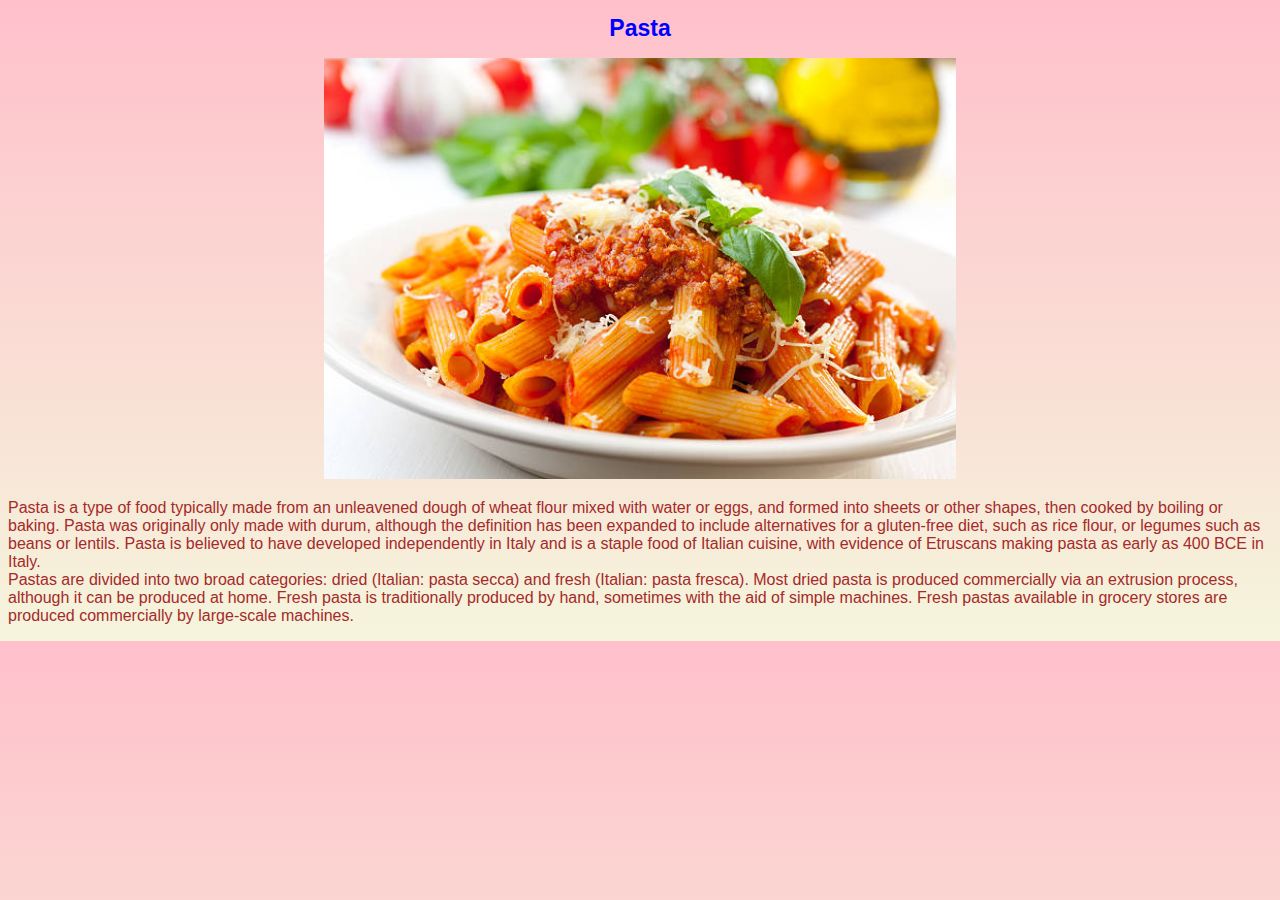
<file: Task 2 Styling with Inline CSS/index.html>
<!DOCTYPE html>
<html lang="en">
<head>
    <meta charset="UTF-8">
    <meta name="viewport" content="width=device-width, initial-scale=1.0">
    <title>Task 2: Styling with Inline CSS</title>
</head>
<body style="background-image: linear-gradient(pink, beige);">
    <h1 style="color:blue; font-family: sans-serif; font-size: 23px; text-align: center;">Pasta</h1>
    <img style="width: 50%; margin-left: 25%;" src="picture.jpg" alt="">
    <p style="color: brown; font-family: 'Gill Sans', 'Gill Sans MT', Calibri, 'Trebuchet MS', sans-serif">Pasta is a type of food typically made from an unleavened dough of wheat flour mixed with water or eggs, and formed into sheets or other shapes, 
        then cooked by boiling or baking. Pasta was originally only made with durum, although the definition has been expanded to include alternatives for a gluten-free diet, 
        such as rice flour, or legumes such as beans or lentils. Pasta is believed to have developed independently in Italy and is a staple food of Italian cuisine, 
        with evidence of Etruscans making pasta as early as 400 BCE in Italy. <br>

                 Pastas are divided into two broad categories: dried (Italian: pasta secca) and fresh (Italian: pasta fresca). 
        Most dried pasta is produced commercially via an extrusion process, although it can be produced at home. 
        Fresh pasta is traditionally produced by hand, sometimes with the aid of simple machines. 
        Fresh pastas available in grocery stores are produced commercially by large-scale machines.  </p>
</body>
</html>
</file>
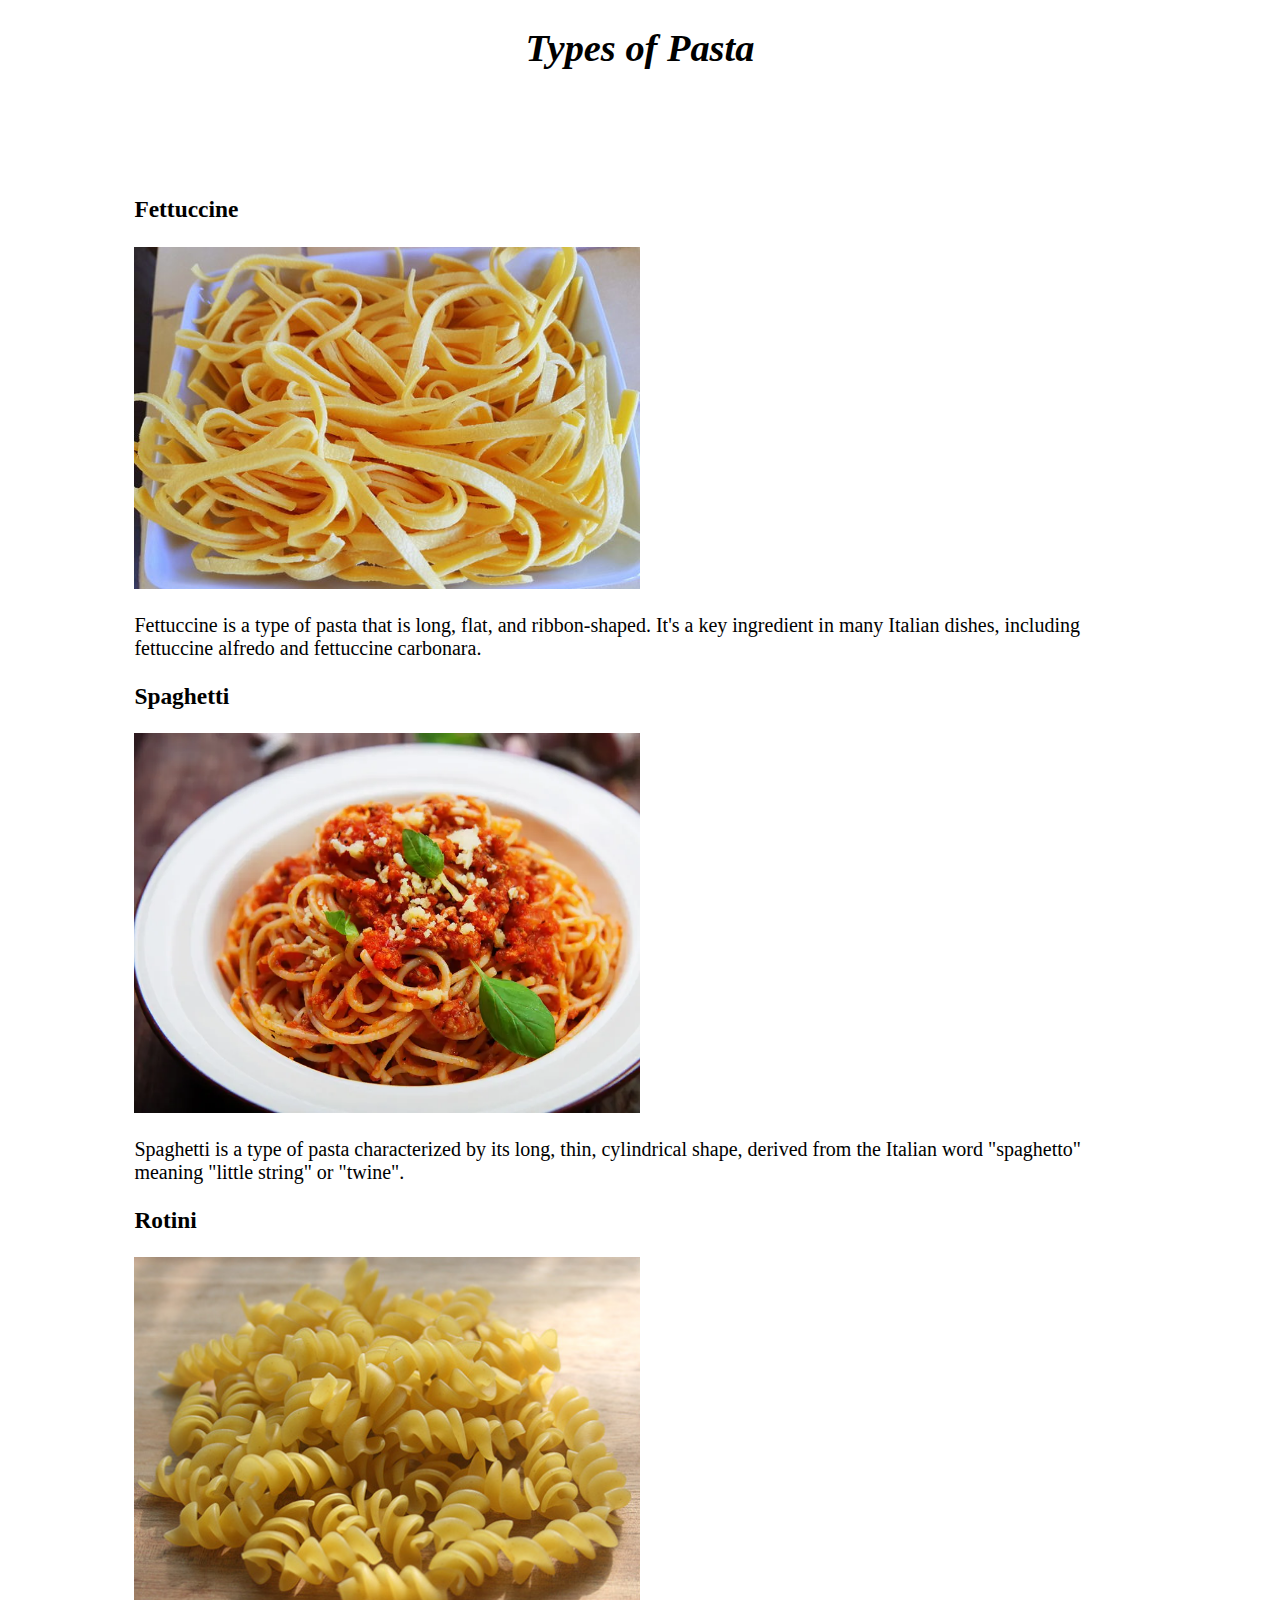
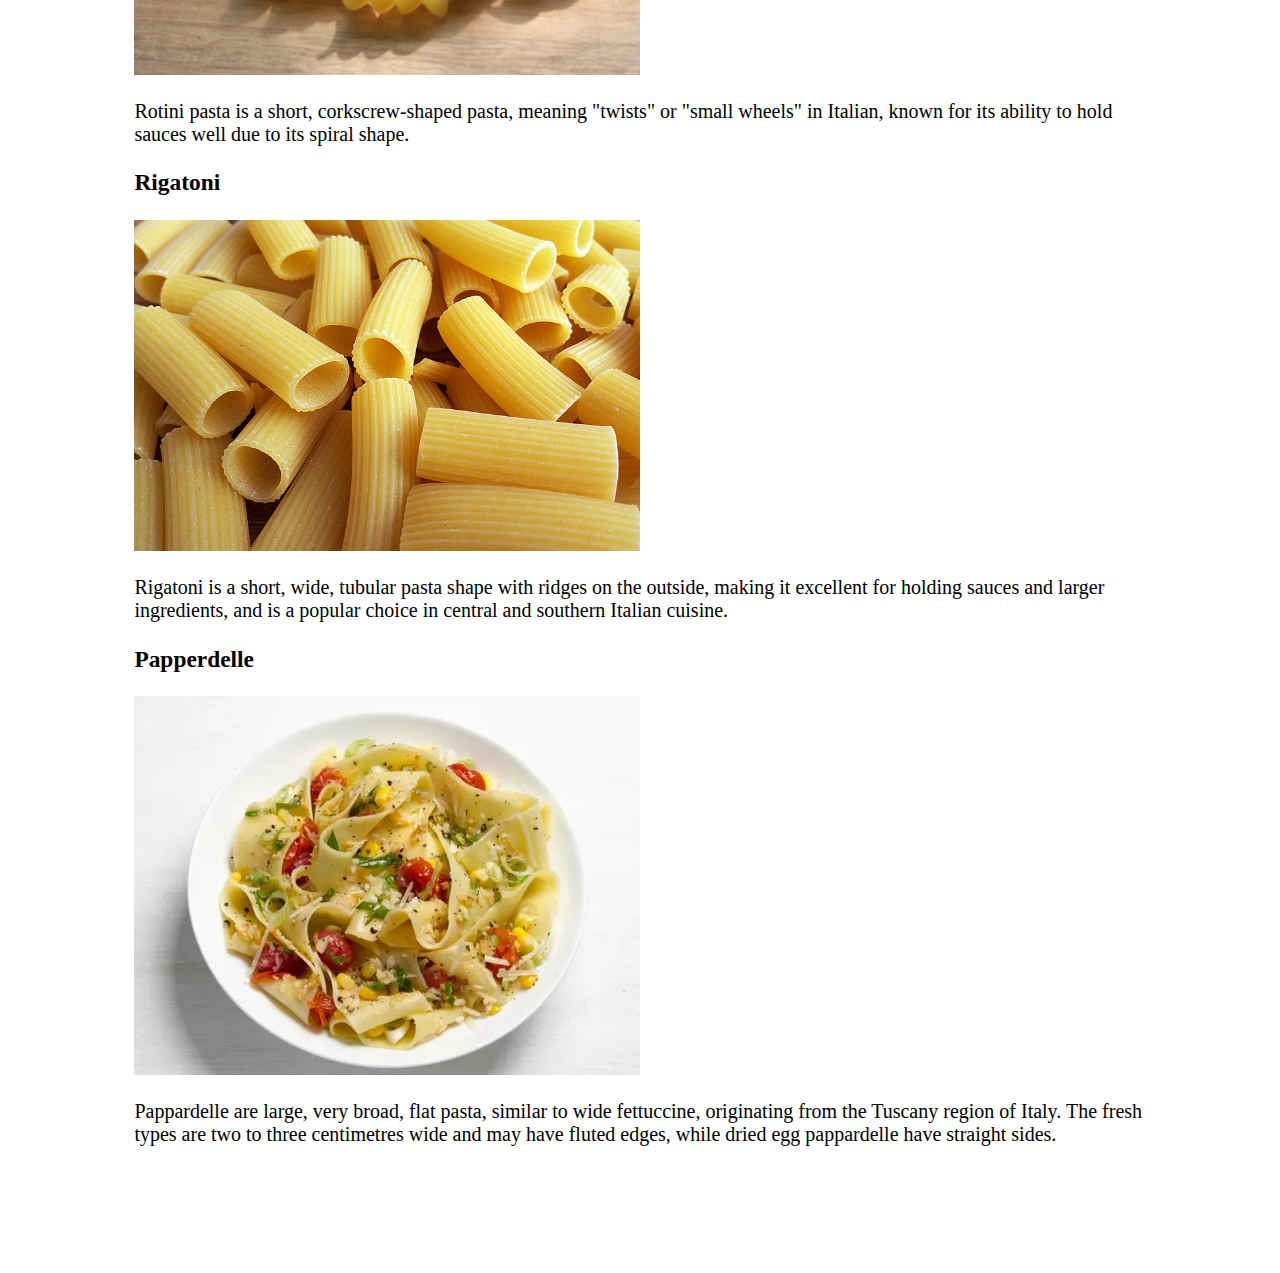
<file: Task 3 Responsive Design/index.html>
<!DOCTYPE html>
<html lang="en">
<head>
    <meta charset="UTF-8">
    <meta name="viewport" content="width=device-width, initial-scale=1.0">
    <title>Task 3: Responsive Design</title>
    <link rel="stylesheet" href="styles.css">
</head>
<body>   
            <h1>Types of Pasta</h1>
            <div class="pics">
                <h3>Fettuccine</h3>
                <img src="Fettuccine.jpg" alt="" style="width: 50%; ">
                <p>
                    Fettuccine is a type of pasta that is long, flat, and ribbon-shaped. It's a key ingredient in many Italian dishes, including fettuccine alfredo and fettuccine carbonara.
                </p>

                <h3>Spaghetti</h3>
                <img src="e1_r1_spaghetti_jpg.jpg" alt="Spaghetti" style="width: 50%;">
                <p>
                    Spaghetti is a type of pasta characterized by its long, thin, cylindrical shape, derived from the Italian word "spaghetto" meaning "little string" or "twine".
                </p>
                
                <h3>Rotini</h3>
                <img src="rotini.jpg" alt="Rotini" style="width: 50%;">
                <p>
                    Rotini pasta is a short, corkscrew-shaped pasta, meaning "twists" or "small wheels" in Italian, known for its ability to hold sauces well due to its spiral shape.
                </p>

                <h3>Rigatoni</h3>
                <img src="Rigatoni.jpg" alt="" style="width: 50%;">
                <p>Rigatoni is a short, wide, tubular pasta shape with ridges on the outside, making it excellent for holding sauces and larger ingredients, 
                and is a popular choice in central and southern Italian cuisine.</p>

                <h3>Papperdelle</h3>
                <img src="pappardelle.jpg" alt="" style="width: 50%;">
                <p>Pappardelle are large, very broad, flat pasta, similar to wide fettuccine, originating from the Tuscany region of Italy. 
                    The fresh types are two to three centimetres wide and may have fluted edges, while dried egg pappardelle have straight sides.</p>
    
        </div>
</body>
</html>
</file>
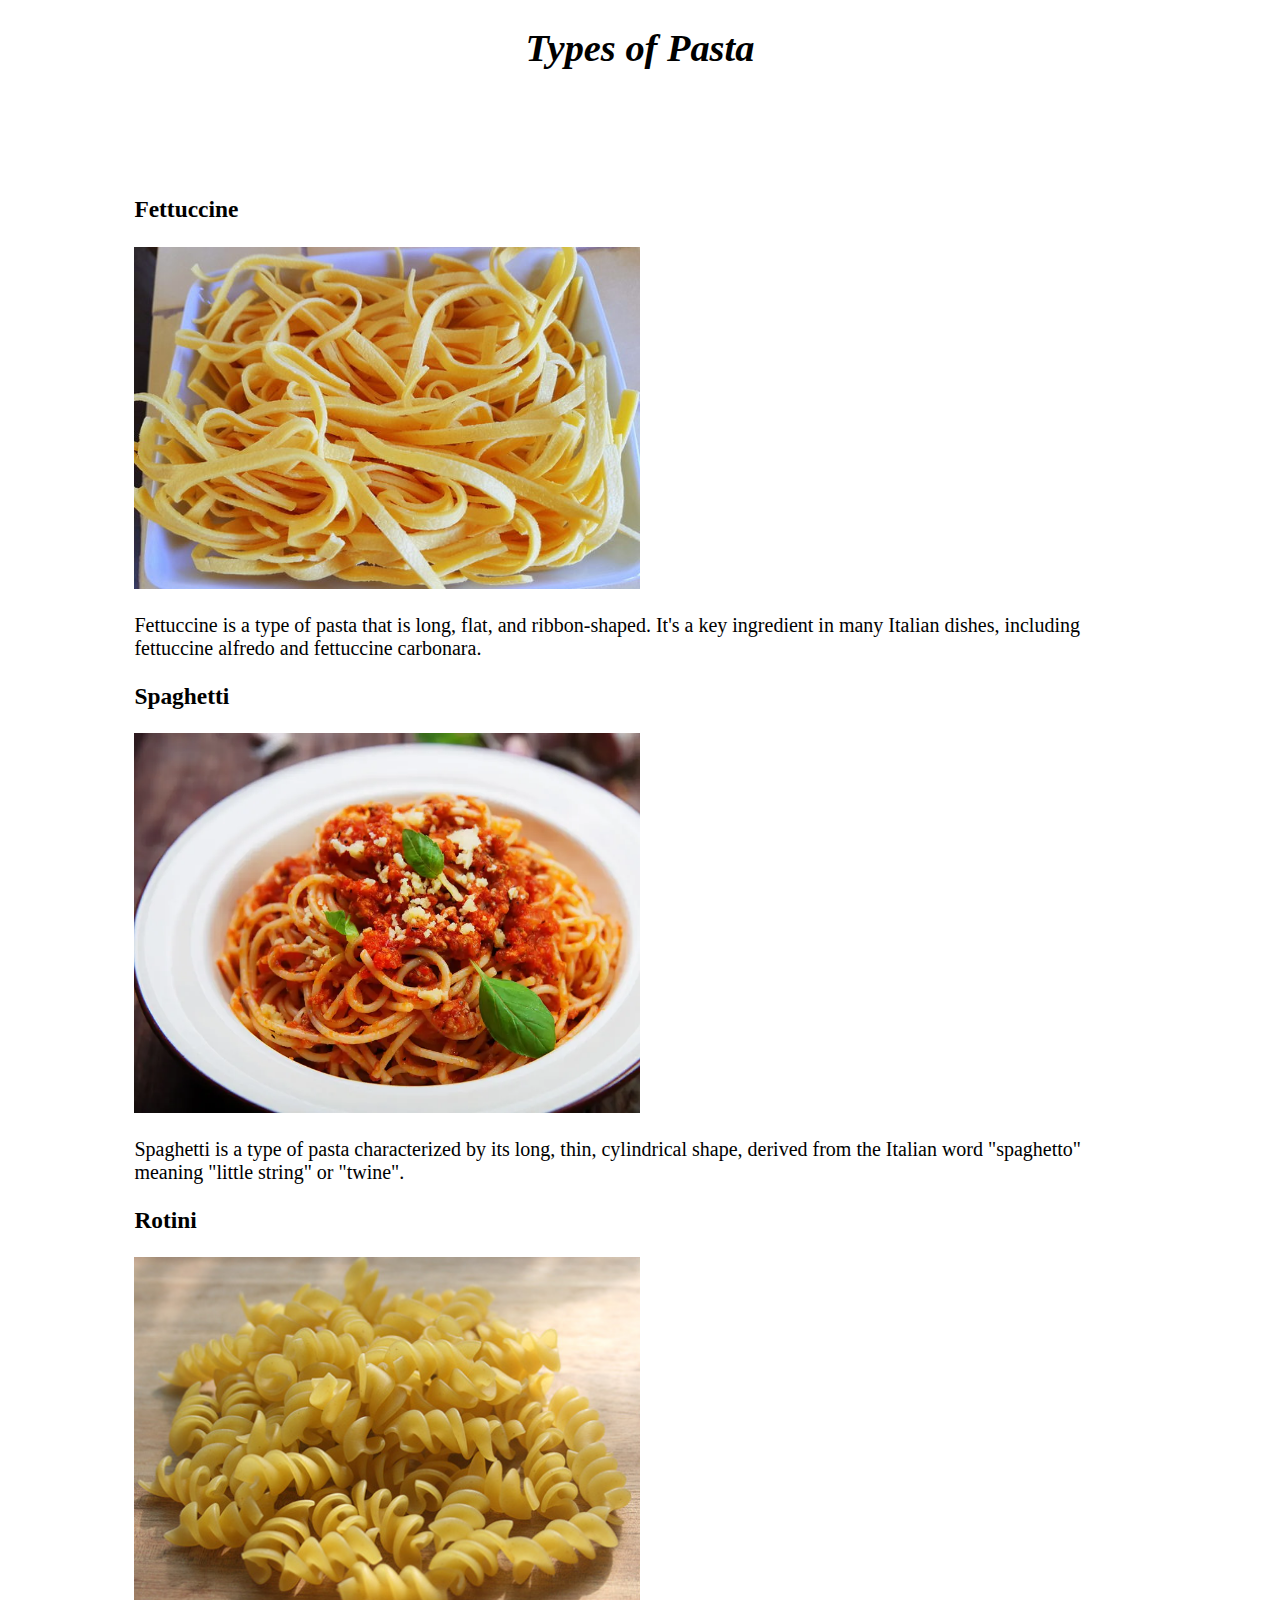
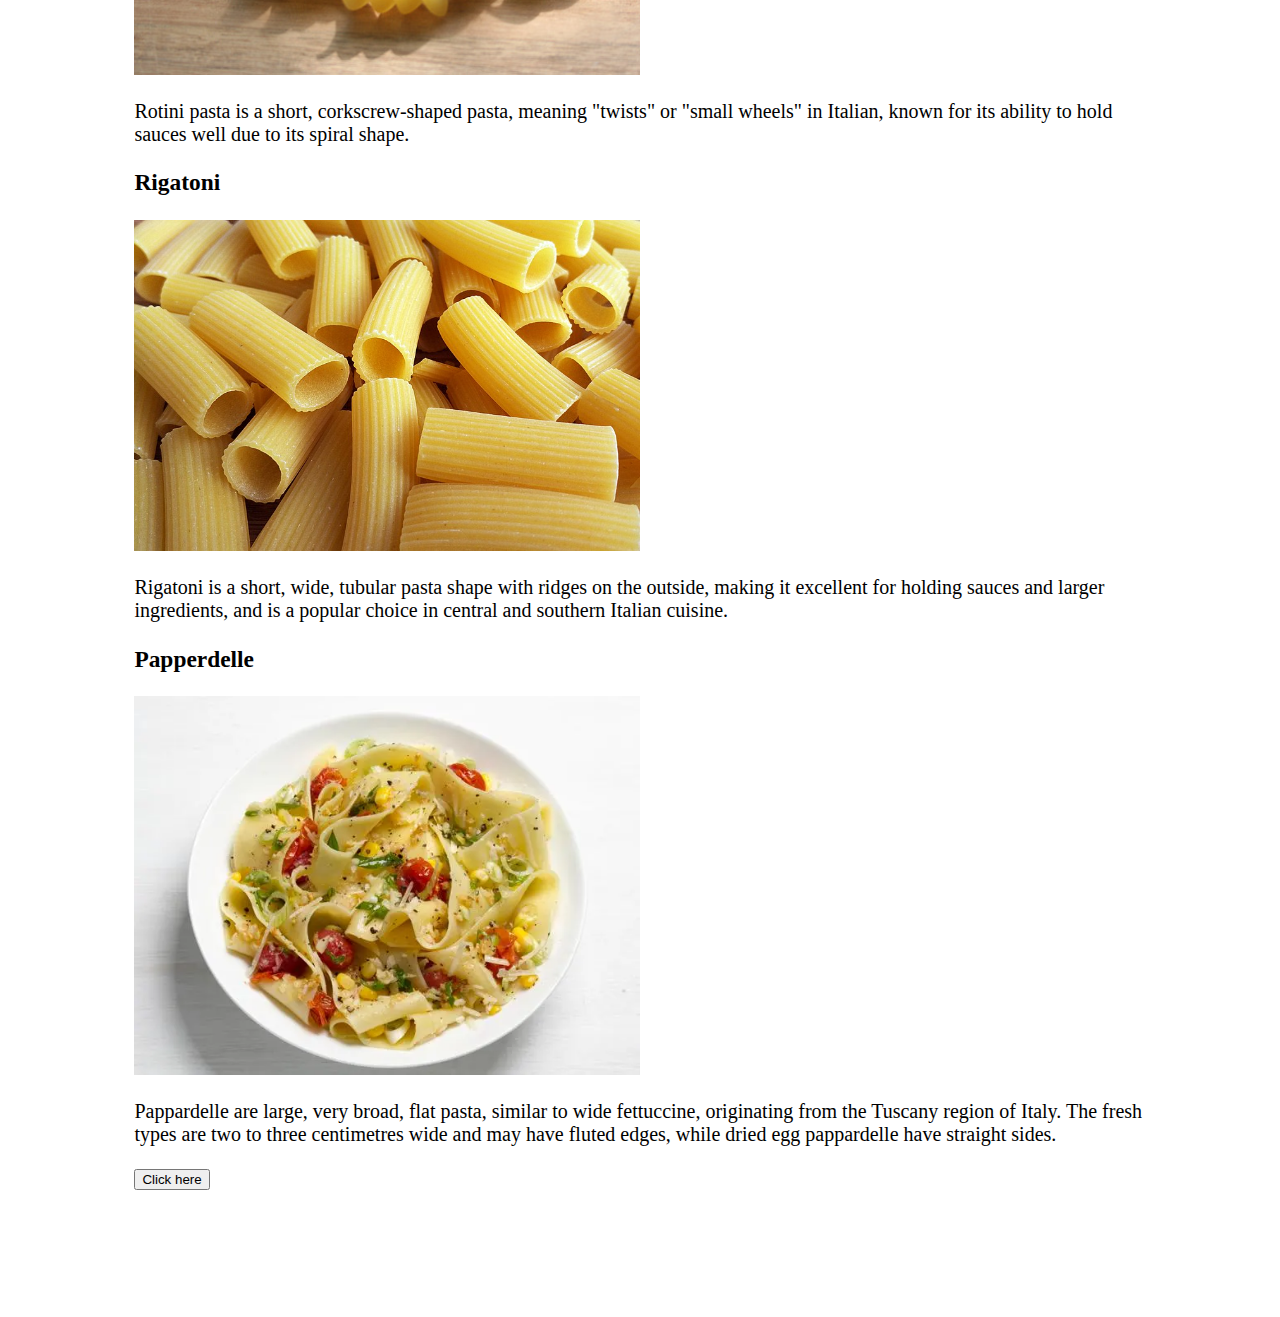
<file: Task 4 Interactive Button/index.html>
<!DOCTYPE html>
<html lang="en">
<head>
    <meta charset="UTF-8">
    <meta name="viewport" content="width=device-width, initial-scale=1.0">
    <title>Task 4: Interactive Button</title>
    <link rel="stylesheet" href="styles.css">
</head>
<body>   
            <h1>Types of Pasta</h1>
            <div class="pics">
                <h3>Fettuccine</h3>
                <img src="Fettuccine.jpg" alt="" style="width: 50%; ">
                <p>
                    Fettuccine is a type of pasta that is long, flat, and ribbon-shaped. It's a key ingredient in many Italian dishes, including fettuccine alfredo and fettuccine carbonara.
                </p>

                <h3>Spaghetti</h3>
                <img src="e1_r1_spaghetti_jpg.jpg" alt="Spaghetti" style="width: 50%;">
                <p>
                    Spaghetti is a type of pasta characterized by its long, thin, cylindrical shape, derived from the Italian word "spaghetto" meaning "little string" or "twine".
                </p>
                
                <h3>Rotini</h3>
                <img src="rotini.jpg" alt="Rotini" style="width: 50%;">
                <p>
                    Rotini pasta is a short, corkscrew-shaped pasta, meaning "twists" or "small wheels" in Italian, known for its ability to hold sauces well due to its spiral shape.
                </p>

                <h3>Rigatoni</h3>
                <img src="Rigatoni.jpg" alt="" style="width: 50%;">
                <p>Rigatoni is a short, wide, tubular pasta shape with ridges on the outside, making it excellent for holding sauces and larger ingredients, 
                and is a popular choice in central and southern Italian cuisine.</p>

                <h3>Papperdelle</h3>
                <img src="pappardelle.jpg" alt="" style="width: 50%;">
                <p>Pappardelle are large, very broad, flat pasta, similar to wide fettuccine, originating from the Tuscany region of Italy. 
                    The fresh types are two to three centimetres wide and may have fluted edges, while dried egg pappardelle have straight sides.</p>
    

                <button onclick="myFunction()">Click here</button>

                <h2 id="btn"></h2>

                <script>
                    let result=document.getElementById("btn");

                    function changeColor(color){
                        document.body.style.background= color;
                    }
                    function myFunction(){
                        changeColor('pink');
                    }
                </script>
        </div>
</body>
</html>
</file>
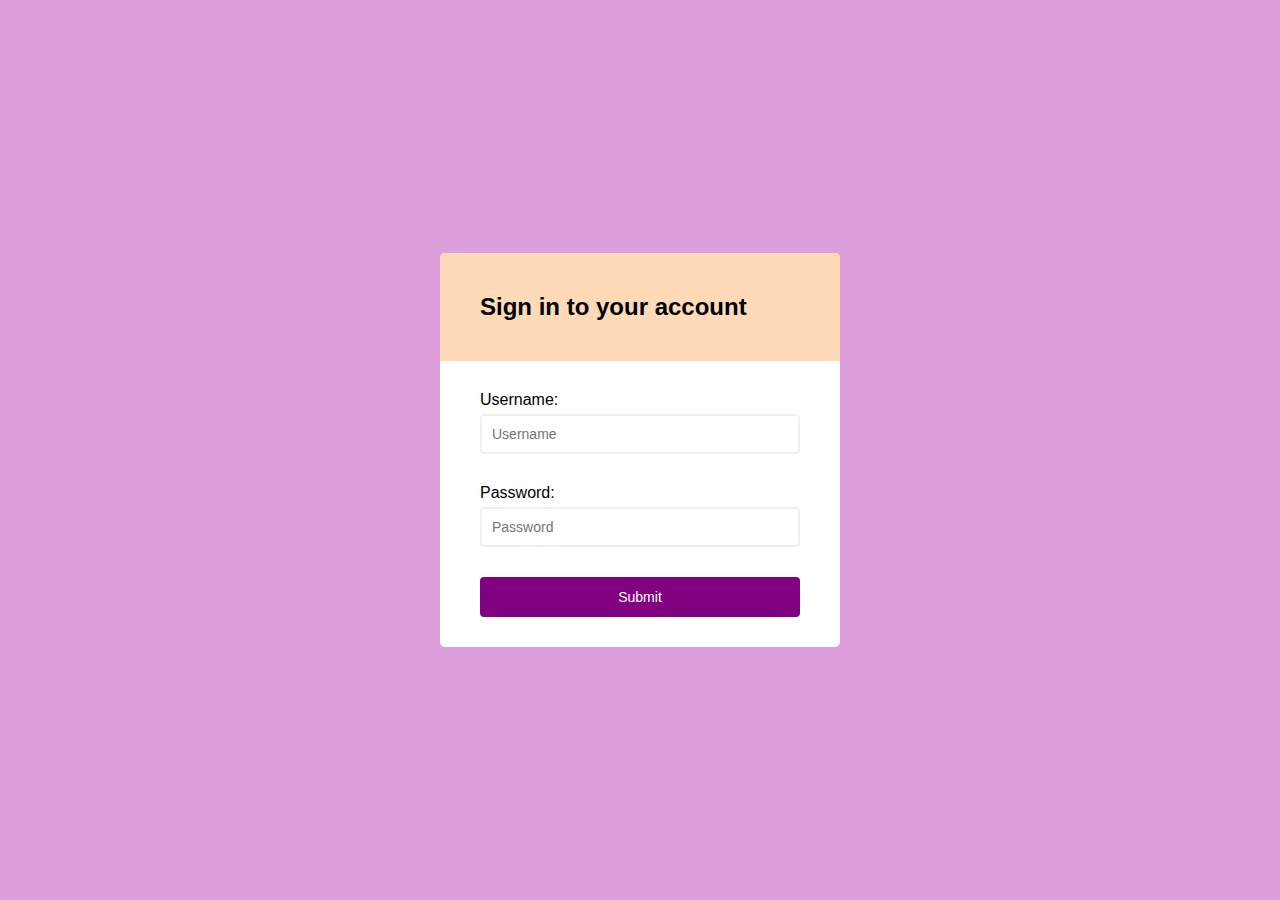
<file: Task 6 Form Styling and Validation/index.html>
<!DOCTYPE html>
<html lang="en">
<head>
    <meta charset="UTF-8"/>
    <meta name="viewport" content="width=device-width, initial-scale=1.0"/>
    <title>Task 6: Form Styling and Validation</title>
    <link rel="stylesheet" href="style.css"/>
    <script defer src="script.js"></script>
</head>
<body>

<div class="container">
<div class="header">
    <h2>Sign in to your account</h2>
</div>

<form action="" class="form" id="form" >
    <div class="form-control">
    <label for="username">Username:</label>
     <input type="text" id="username" name="username" placeholder="Username">
     <small>Error message</small>
     </div>
 

 <div class="form-control">
    <label for="password">Password:</label>
    <input type="password" id="password" name="password" placeholder="Password">
    <small>Error message</small>
    
</div>

    <button type="submit">Submit</button>
</form>
</div>

</body>
</html>
</file>
<file: Task 3 Responsive Design/styles.css>
*{
    box-sizing: border-box;
}

h1{
    text-align: center;
    font-style: italic;
    font-size: 8vw;
}

@media screen and (min-width: 600px) {
    .pics{

        font-size: 20px;
    }
    h1{
        font-size: 3vw;
    }
    
}

.pics{
    width: 80%;
    margin: 10%;
}
</file>
<file: Task 4 Interactive Button/styles.css>
*{
    box-sizing: border-box;
}

h1{
    text-align: center;
    font-style: italic;
    font-size: 8vw;
}

@media screen and (min-width: 600px) {
    .pics{

        font-size: 20px;
    }
    h1{
        font-size: 3vw;
    }
    
}

.pics{
    width: 80%;
    margin: 10%;
}
</file>
<file: Task 6 Form Styling and Validation/style.css>
*{
    box-sizing: border-box;
}

body{
    background-color: plum ;
    display: flex;
    align-items: center;
    justify-content: center;
    min-height: 100vh;
    margin: 0;
    font-family: sans-serif;
}

.container{
    background-color: #fff;
    border-radius: 5px;
    width: 400px;
    max-width: 100%;
    overflow: hidden;
}

.header{
    background-color: peachpuff;
    padding: 20px 40px;
}

.form{
    padding: 30px 40px;
}

.form-control{
    margin-bottom: 10px;
    padding-bottom: 20px;
    position: relative;
}

.form-control label{
    display: inline-block;
    margin-bottom: 5px;
}

.form-control input{
    border: 2px solid #f0f0f0;
    border-radius: 4px;
    display: block;
    width: 100%;
    padding: 10px;
    font-size: 14px;
    font-family: sans-serif;
}

.form-control small{
    visibility: hidden;
    position: absolute;
    bottom: 0;
    left: 0;
}

.form button{
    background-color: purple;
    border: 2px solid purple;
    width: 100%;
    padding: 10px;
    color: #fff;
    display: block;
    font-family: sans-serif;
    font-size: 14px;
    border-radius: 4px;
}

.form-control.success input{
    border-color: #2ecc71;
}

.form-control.error input{
    border-color: #e74c3c;
}

.form-control.error small{
    visibility: visible;
    color: #e74c3c;
}
</file>
